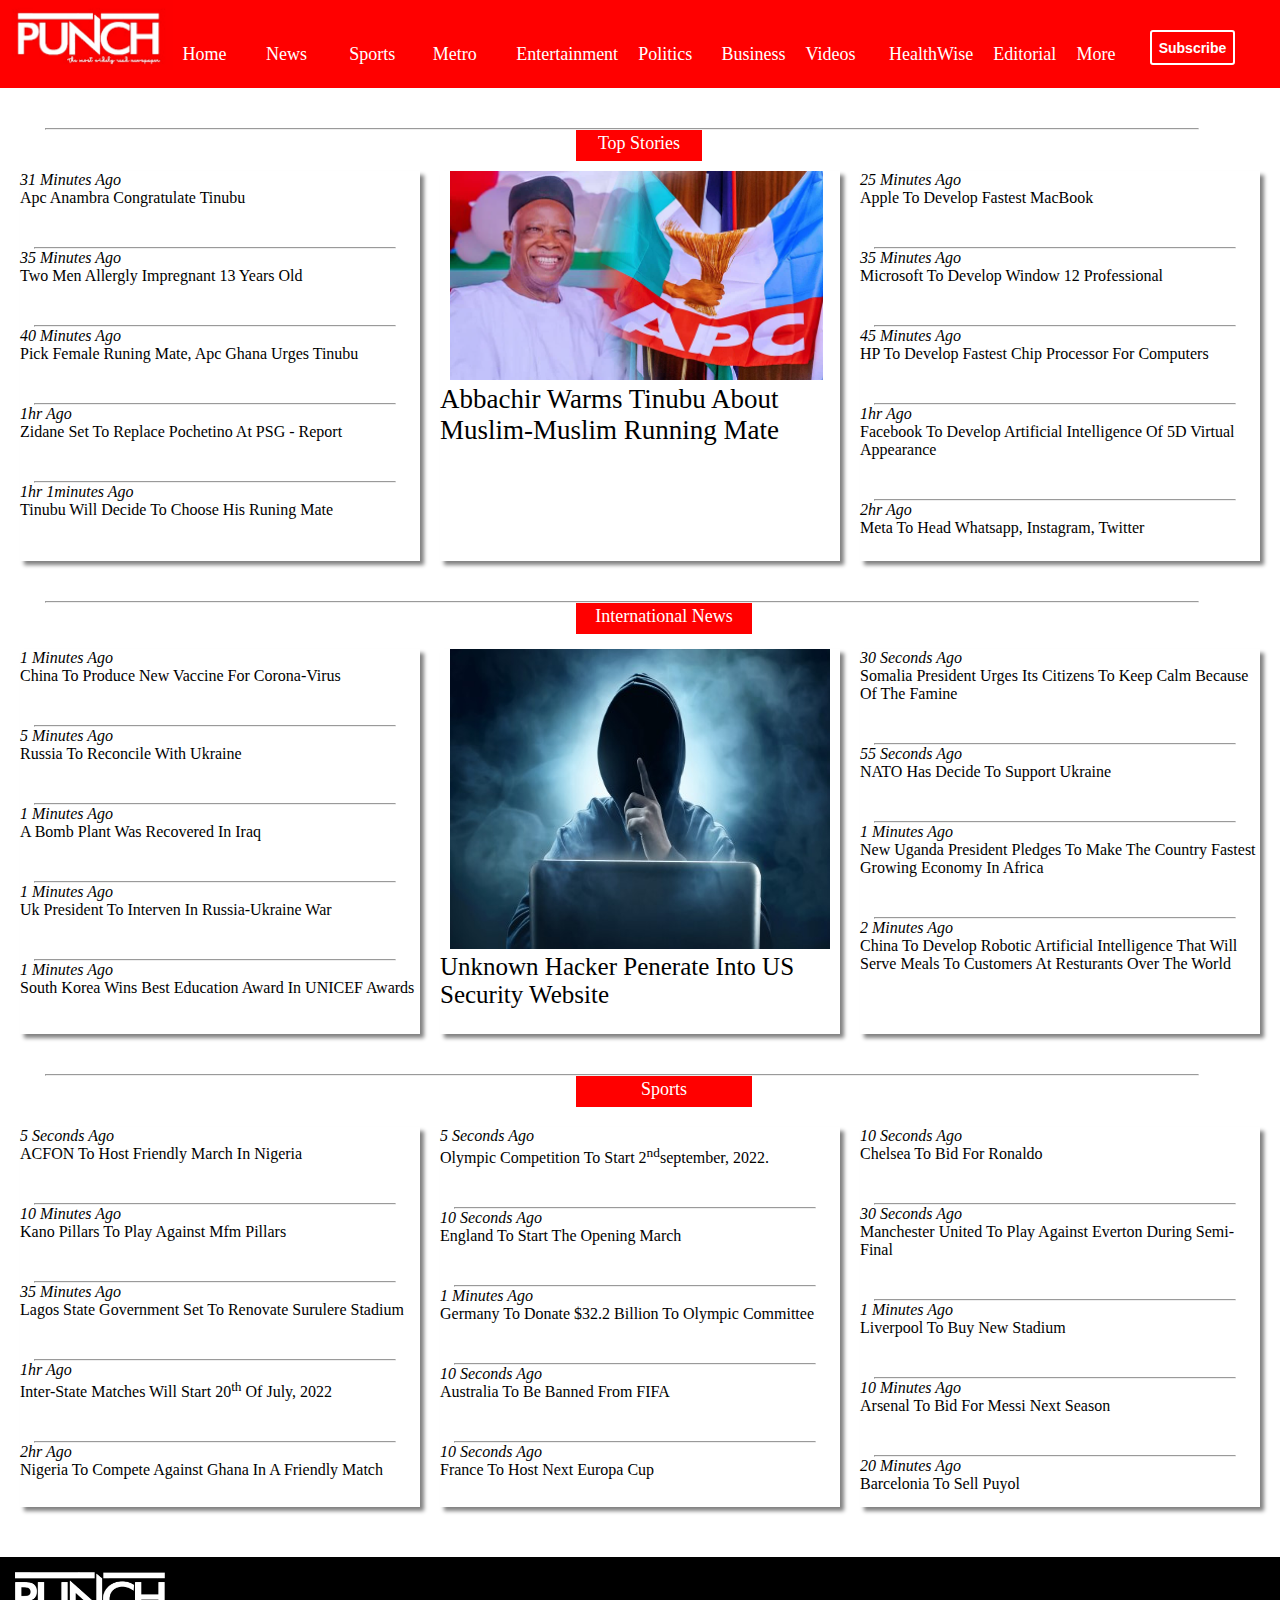
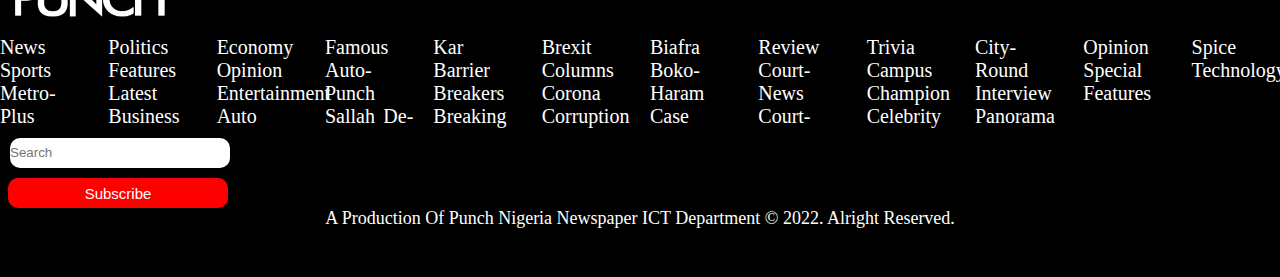
<file: index.html>
<!DOCTYPE html>
<html lang="en">
<head>
    <meta charset="UTF-8">
    <meta http-equiv="X-UA-Compatible" content="IE=edge">
    <meta name="viewport" content="width=device-width, initial-scale=1.0">
    <meta name="description" content="welcome to best Nigeria best online news platform">
    <meta http-equiv="Content-Type" content="text/html;charset=UTF-8">
    <meta http-equiv="X-UA-Compatible" content="ie=edge">
    <meta name="keywords" content="html, css, javascript">
    <link rel="icon" href="punchng_icon.png">
    <link rel="stylesheet" href="style.css">
    <title>Punch Newspaper</title>
</head>
<body>
    <div class="main-menu">
        <div class="Sub-menu">
            <img src="punchng.png" height="70px" alt="punchng_icon">
            <a href="index.html">Home</a>
            <a href="News.html">News</a>
            <a href="sports.html">Sports</a>
            <a href="Metro.html">Metro</a>
            <a href="http://">Entertainment</a>
            <a href="http://">Politics</a>
            <a href="http://">Business</a>
            <a href="http://">Videos</a>
            <a href="http://">HealthWise</a>
            <a href="http://">Editorial</a>
            <a href="http://">More</a>
            <button class="button-one">Subscribe</button>
        </div>
    </div>
    <hr>
    <article class="top-stories">Top Stories</article>
    <div class="News-headlines">
        <div class="just-in">
            <em>31 minutes Ago</em>
            <article class="just-in-one">Apc Anambra Congratulate Tinubu </article>
            <hr>
            <em>35 minutes Ago</em>
            <article class="just-in-two">Two men allergly impregnant 13 years old</article>
            <hr>
            <em>40 minutes Ago</em>
            <article class="just-in-three">Pick female runing mate, Apc Ghana urges Tinubu </article>
            <hr>
            <em>1hr Ago</em>
            <article class="just-in-four">Zidane set to replace pochetino at PSG - Report</article>
            <hr>
            <em>1hr 1minutes Ago</em>
            <article class="just-in-five">Tinubu will decide to choose his runing mate</article>

        </div>
        <div class="Politics">
            <img class="Abbachir" src="punch template.png" alt="Abbachir warms">
            <article class="politics-one">Abbachir warms Tinubu About Muslim-Muslim running mate</article>
        </div>
        <div class="Special">
            <em>25 Minutes Ago</em>
            <article class="special-one">Apple to develop fastest MacBook</article>
            <hr>
            <em>35 Minutes Ago</em>
            <article class="special-two">Microsoft to develop Window 12 Professional</article>
            <hr>
            <em>45 Minutes Ago</em>
            <article class="special-three">HP to develop fastest chip processor for computers</article>
            <hr>
            <em>1hr Ago</em>
            <article class="special-four">Facebook to develop artificial intelligence of 5D virtual appearance </article>
            <hr>
            <em>2hr Ago</em>
            <article class="special-five">Meta to head whatsapp, instagram, twitter</article>
        </div>
    </div>
    <hr>
    <article class="intern-heading">International News</article>
    <div class="international-news">
        <div class="intern-one">
            <em>1 Minutes Ago</em>
            <Article class="intern-one-one">China to produce new vaccine for corona-virus</Article>
            <hr>
            <em>5 Minutes Ago</em>
            <Article class="intern-one-two">Russia to reconcile with ukraine</Article>
            <hr>
            <em>1 Minutes Ago</em>
            <Article class="intern-one-three">A Bomb plant was recovered in Iraq</Article>
            <hr>
            <em>1 Minutes Ago</em>
            <Article class="intern-one-four">Uk president to interven in russia-ukraine war</Article>
            <hr>
            <em>1 Minutes Ago</em>
            <Article class="intern-one-five">South korea wins best education award in UNICEF Awards</Article>
        </div>
        <div class="intern-two">
            <img src="hacker.jpeg" class="hacker" width="380px" height="300px" alt="hacker">
            <article class="intern-two-one">Unknown Hacker penerate into US Security Website</article>
        </div>
        <div class="intern-three">
            <em>30 seconds Ago</em>
            <article class="intern-three-one">Somalia president urges its citizens to keep calm because of the famine</article>
            <hr>
            <em>55 seconds Ago</em>
            <article class="intern-three-two">NATO has decide to support ukraine</article>
            <hr>
            <em>1 Minutes Ago</em>
            <article class="intern-three-three">New uganda president pledges to make the country fastest growing economy in africa</article>
            <hr>
            <em>2 Minutes Ago</em>
            <article class="intern-three-four">China to develop robotic artificial intelligence that will serve meals to customers at resturants over the world</article>
        </div>
    </div>
    <hr>
    <article class="sport-heading">Sports</article>
    <div class="sports">
        <div class="local-sport">
            <em>5 seconds Ago</em>
            <article class="local-sport-one">ACFON to host friendly March in Nigeria</article>
            <hr>
            <em>10 Minutes Ago</em>
            <article class="local-sport-two">Kano pillars to play against mfm pillars</article>
            <hr>
            <em>35 Minutes Ago</em>
            <article class="local-sport-three">Lagos state government set to renovate surulere stadium</article>
            <hr>
            <em>1hr Ago</em>
            <article class="local-sport-four">inter-state matches will start 20<sup>th</sup> of july, 2022</article>
            <hr>
            <em>2hr Ago</em>
            <article class="local-sport-five">Nigeria to compete Against ghana in a friendly match</article>
        </div>
        <div class="olympic-sport">
            <em>5 seconds Ago</em>
            <article class="olympic-sport-one">olympic competition to start 2<sup>nd</sup>september, 2022.</article>
            <hr>
            <em>10 seconds Ago</em>
            <article class="olympic-sport-two">England to start the opening March</article>
            <hr>
            <em>1 Minutes Ago</em>
            <article class="olympic-sport-three">Germany to donate $32.2 billion to olympic committee</article>
            <hr>
            <em>10 seconds Ago</em>
            <article class="olympic-sport-four">Australia to be banned from FIFA</article>
            <hr>
            <em>10 seconds Ago</em>
            <article class="olympic-sport-five">france to host next europa cup</article>
        </div>
        <div class="international-sport">
            <em>10 seconds Ago</em>
            <article class="international-sport-one">Chelsea to bid for ronaldo</article>
            <hr>
            <em>30 seconds Ago</em>
            <article class="international-sport-two">Manchester united to play against Everton during semi-final</article>
            <hr>
            <em>1 Minutes Ago</em>
            <article class="international-sport-three">liverpool to buy new stadium</article>
            <hr>
            <em>10 Minutes Ago</em>
            <article class="international-sport-four">Arsenal to bid for Messi next season</article>
            <hr>
            <em>20 Minutes Ago</em>
            <article class="international-sport-five">Barcelonia to sell puyol</article>
        </div>
    </div>
    <footer>
        <img class="footer-image" src="logo-white.webp" width="150px" alt="logo of punch news paper">
        <article class="footer-article"></article>
        <p class="footer-links">
         News sports
         metro-plus
         politics
         features 
         latest 
         business
         economy 
         opinion 
         Entertainment 
         auto 
         famous 
         auto-punch 
         sallah
         de-kar 
         barrier 
         breakers 
         breaking 
         brexit 
         columns 
         corona 
         corruption 
         biafra 
         boko-haram 
         case 
         review 
         court-news
         court-trivia
         campus 
         champion 
         celebrity 
         city-round 
         interview 
         panorama 
         opinion 
         special 
         features 
         spice 
         technology 
        </p>
        <form action="" method="get">
            <input type="text" name="Search" list="Search" placeholder="Search" x-webkit-search>
            <datalist id="Search">
                <option>opinion</option>
                <option>Metro Plus</option>
                <option>Business</option>
                <option>economy</option>
                <option>case</option>
                <option>features</option>
                <option>champion</option>
                <option>celebrity</option>
                <option>interview</option>
            </datalist>
        </form>
        <button class="footer-button" type="submit">Subscribe</button>
        <p class="alright-reserved">A Production of punch nigeria Newspaper ICT department &copy; 2022. Alright Reserved.</p>
    </footer>

</body>
</html>
</file>
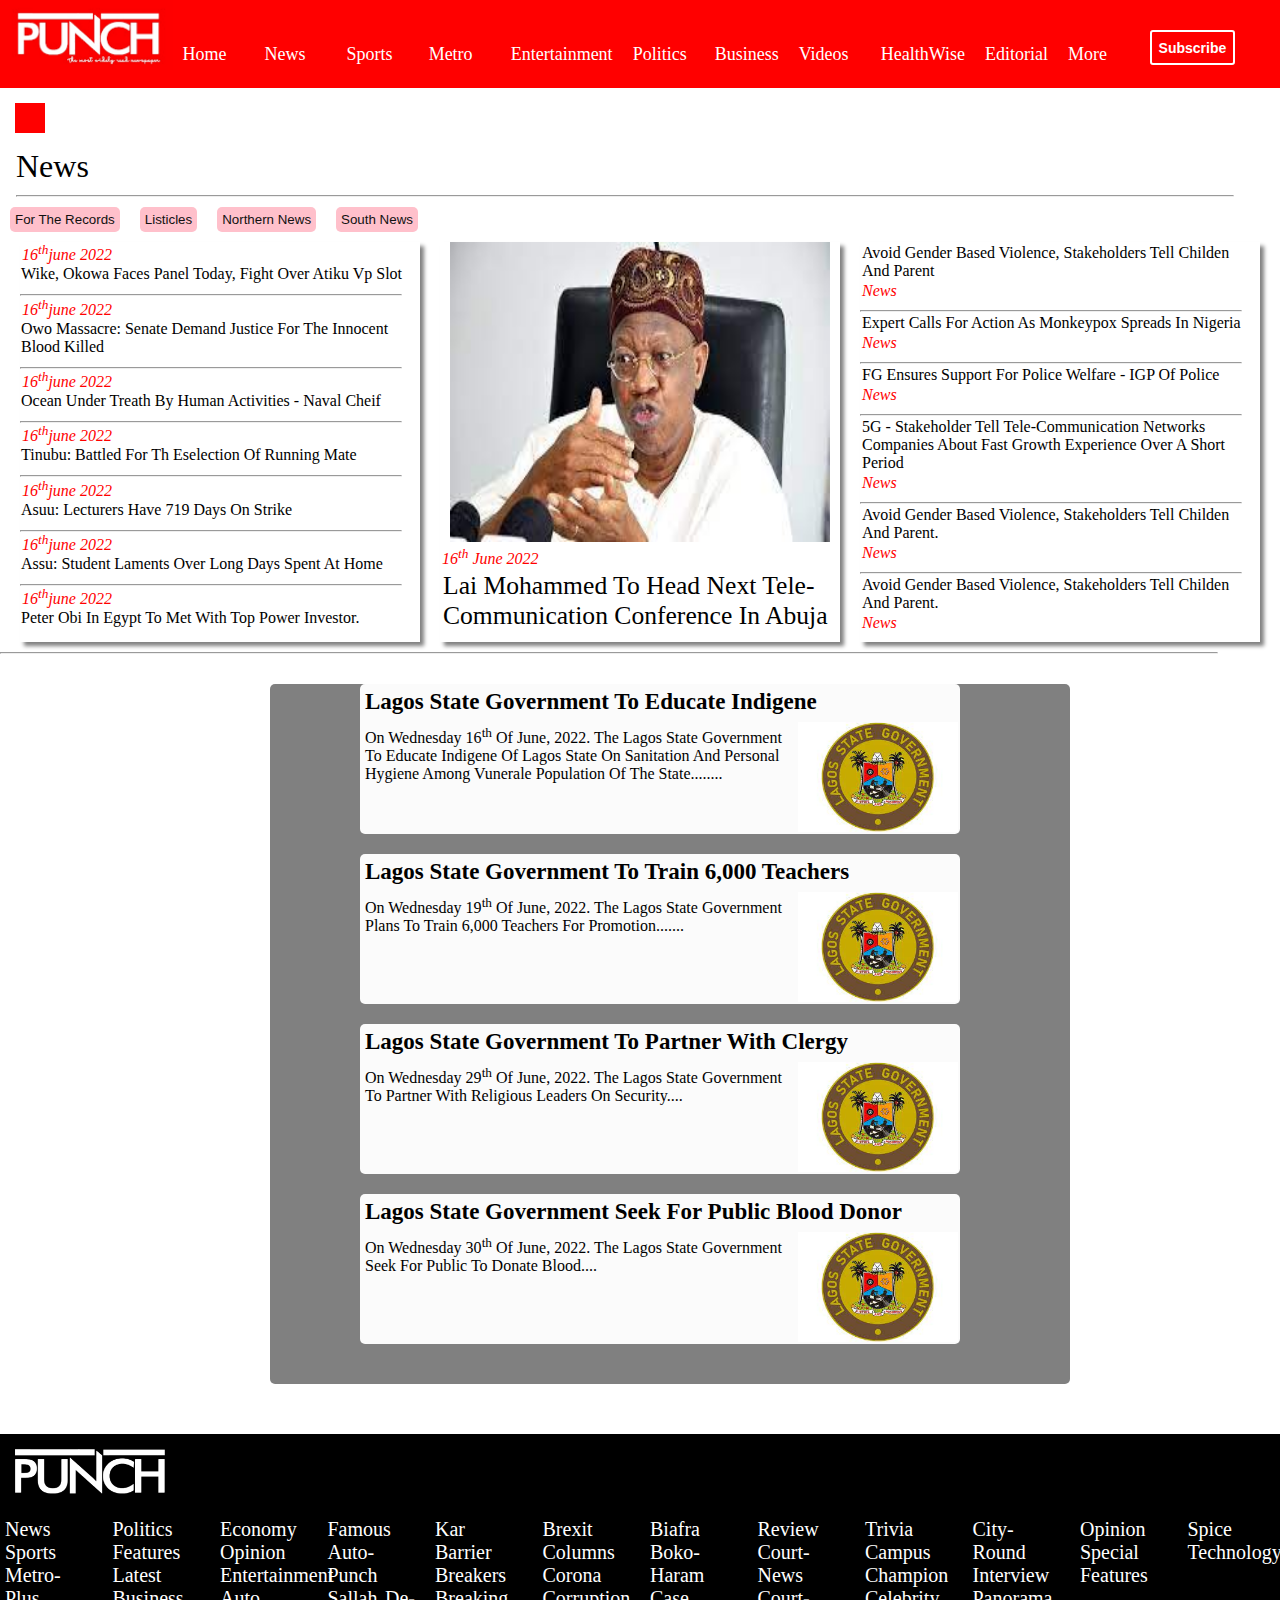
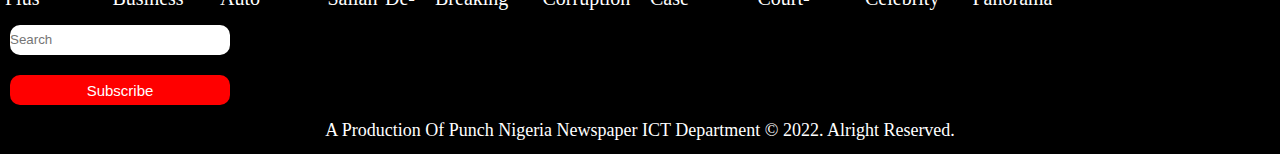
<file: News.html>
<!DOCTYPE html>
<html lang="en">
<head>
    <meta charset="UTF-8">
    <meta http-equiv="X-UA-Compatible" content="IE=edge">
    <meta name="viewport" content="width=device-width, initial-scale=1.0">
    <meta name="description" content="welcome to best Nigeria best online news platform">
    <meta http-equiv="Content-Type" content="text/html;charset=UTF-8">
    <meta http-equiv="X-UA-Compatible" content="ie=edge">
    <meta name="keywords" content="html, css, javascript">
    <link rel="icon" href="punchng_icon.png">
    <link rel="stylesheet" href="News.css">
    <title>Punch Newspaper</title>
</head>
<body>
    <div class="main-menu">
        <div class="Sub-menu">
            <img src="punchng.png" height="70px" alt="punchng_icon">
            <a href="index.html">Home</a>
            <a href="News.html">News</a>
            <a href="sports.html">Sports</a>
            <a href="Metro.html">Metro</a>
            <a href="http://">Entertainment</a>
            <a href="http://">Politics</a>
            <a href="http://">Business</a>
            <a href="http://">Videos</a>
            <a href="http://">HealthWise</a>
            <a href="http://">Editorial</a>
            <a href="http://">More</a>
            <button class="button-one">Subscribe</button>
        </div>
    </div>
    <span><div class="News-indicator"></div></span><span><Article class="News">News</Article></span><span><hr class="line-through"></span>
    <button type="submit">for the records</button><button type="submit">listicles</button><button type="submit">northern news</button><button type="submit">south news</button>
    <div class="main-news">
        <div class="sub-news-one">
            <em>16<sup>th</sup>june 2022</em>
            <article class="sub-news-one-one">wike, okowa faces panel today, fight over atiku vp slot</article>
            <hr>
            <em>16<sup>th</sup>june 2022</em>
            <article class="sub-news-one-one">owo massacre: senate demand justice for the innocent blood killed</article>
            <hr>
            <em>16<sup>th</sup>june 2022</em>
            <article class="sub-news-one-one">ocean under treath by human activities - naval cheif</article>
            <hr>
            <em>16<sup>th</sup>june 2022</em>
            <article class="sub-news-one-one">Tinubu: battled for th eselection of running mate</article>
            <hr>
            <em>16<sup>th</sup>june 2022</em>
            <article class="sub-news-one-one">Asuu: lecturers have 719 days on strike</article>
            <hr>
            <em>16<sup>th</sup>june 2022</em>
            <article class="sub-news-one-one">Assu: student laments over long days spent at Home</article>
            <hr>
            <em>16<sup>th</sup>june 2022</em>
            <article class="sub-news-one-one">Peter Obi in egypt to met with top power investor.</article>
        </div>
        <div class="sub-news-two">
            <img class="lai-mohammed" src="lai-mohammed.jpg" width="380px" height="300px" alt="picture of lai lai-mohammed">
            <em>16<sup>th</sup> june 2022</em>
            <article class="sub-news-two-one">Lai Mohammed to head Next Tele-Communication conference in abuja</article>
        </div>
        <div class="sub-news-three">
            <article class="sub-news-three-one">Avoid gender based violence, stakeholders tell childen and parent</article>
            <em>news</em>
            <hr>
            <article class="sub-news-three-one">expert calls for action as monkeypox spreads in Nigeria</article>
            <em>news</em>
            <hr>
            <article class="sub-news-three-one">FG ensures support for police welfare - IGP of police</article>
            <em>news</em>
            <hr>
            <article class="sub-news-three-one">5G - stakeholder tell Tele-Communication networks companies about fast growth experience over a short period</article>
            <em>news</em>
            <hr>
            <article class="sub-news-three-one">Avoid gender based violence, stakeholders tell childen and parent.</article>
            <em>news</em>
            <hr>
            <article class="sub-news-three-one">Avoid gender based violence, stakeholders tell childen and parent.</article>
            <em>news</em>
            
            
        </div>
    </div>
    <hr>
    <div class="special-news">
        <div class="special-one">
            <article class="news-heading">Lagos state government to educate indigene</article>
            <img class="lagos_logo" src="lagos_logo.jpg" width="160px" height="110px" alt="logo of lagos state">
            <p>On wednesday 16<sup>th</sup> of june, 2022. the lagos state government to educate indigene of lagos state on sanitation and personal hygiene among vunerale population of the state........</p>
        </div>
        <div class="special-one">
            <article class="news-heading">Lagos state government to train 6,000 teachers</article>
            <img class="lagos_logo" src="lagos_logo.jpg" width="160px" height="110px" alt="logo of lagos state">
            <p>On wednesday 19<sup>th</sup> of june, 2022. the lagos state government plans to train 6,000 teachers for promotion.......</p>
        
        </div>
        <div class="special-one">
            <article class="news-heading">Lagos state government to partner with clergy</article>
            <img class="lagos_logo" src="lagos_logo.jpg" width="160px" height="110px" alt="logo of lagos state">
            <p>On wednesday 29<sup>th</sup> of june, 2022. the lagos state government to partner with religious leaders on security....</p>
        
        </div>
        <div class="special-one">
            <article class="news-heading">Lagos state government seek for public blood donor</article>
            <img class="lagos_logo" src="lagos_logo.jpg" width="160px" height="110px" alt="logo of lagos state">
            <p>On wednesday 30<sup>th</sup> of june, 2022. the lagos state government seek for public to donate blood....</p>
        
        </div>
    
    </div>
    <footer>
        <img class="footer-image" src="logo-white.webp" width="150px" alt="logo of punch news paper">
        <article class="footer-article"></article>
        <p class="footer-links">
         News sports
         metro-plus
         politics
         features 
         latest 
         business
         economy 
         opinion 
         Entertainment 
         auto 
         famous 
         auto-punch 
         sallah
         de-kar 
         barrier 
         breakers 
         breaking 
         brexit 
         columns 
         corona 
         corruption 
         biafra 
         boko-haram 
         case 
         review 
         court-news
         court-trivia
         campus 
         champion 
         celebrity 
         city-round 
         interview 
         panorama 
         opinion 
         special 
         features 
         spice 
         technology 
        </p>
        <form action="" method="get">
            <input type="text" name="Search" list="Search" placeholder="Search" x-webkit-search>
            <datalist id="Search">
                <option>opinion</option>
                <option>Metro Plus</option>
                <option>Business</option>
                <option>economy</option>
                <option>case</option>
                <option>features</option>
                <option>champion</option>
                <option>celebrity</option>
                <option>interview</option>
            </datalist>
        </form>
        <button class="footer-button" type="submit">Subscribe</button>
        <p class="alright-reserved">A Production of punch nigeria Newspaper ICT department &copy; 2022. Alright Reserved.</p>
    </footer>
</body>
</html>
</file>
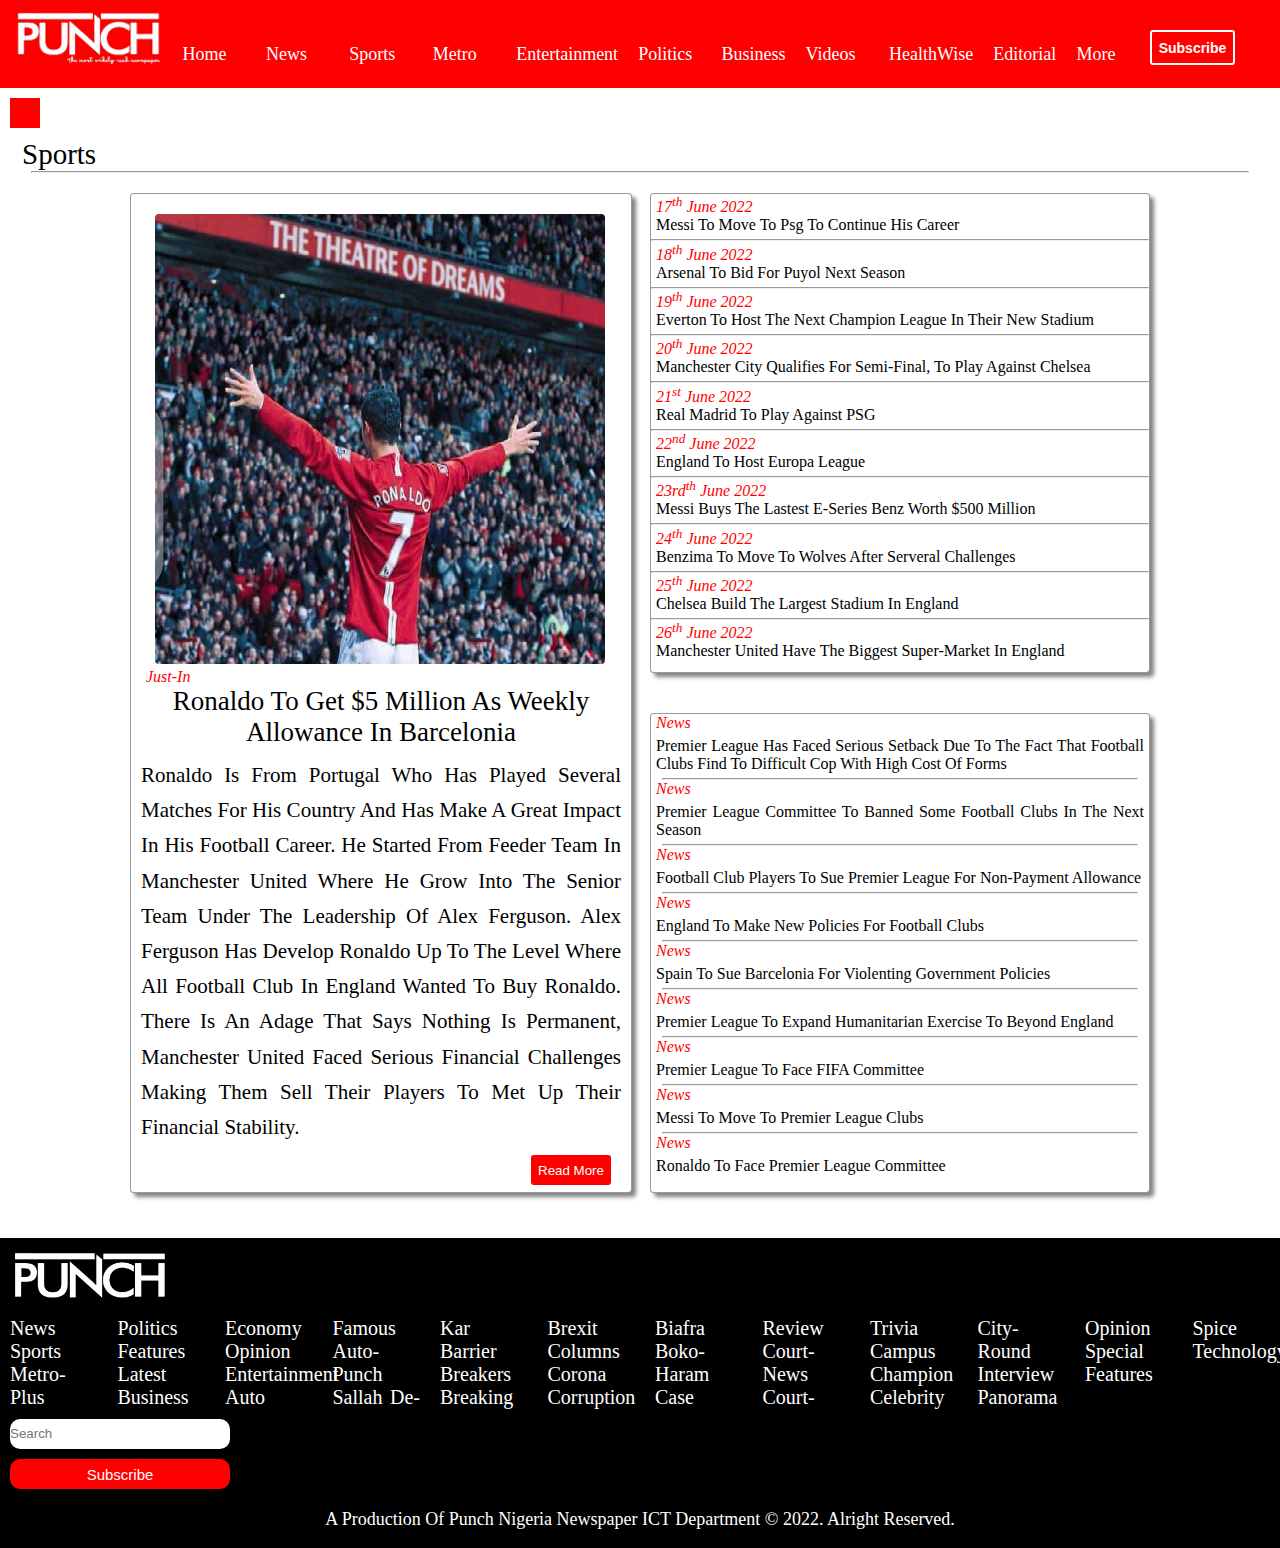
<file: sports.html>
<!DOCTYPE html>
<html lang="en">
<head>
    <meta charset="UTF-8">
    <meta http-equiv="X-UA-Compatible" content="IE=edge">
    <meta name="viewport" content="width=device-width, initial-scale=1.0">
    <meta name="description" content="welcome to best Nigeria best online news platform">
    <meta http-equiv="Content-Type" content="text/html;charset=UTF-8">
    <meta http-equiv="X-UA-Compatible" content="ie=edge">
    <meta name="keywords" content="html, css, javascript">
    <link rel="icon" href="punchng_icon.png">
    <link rel="stylesheet" href="sports.css">
    <title>Punch Newspaper</title>
</head>
<body>
    <div class="main-menu">
        <div class="Sub-menu">
            <img src="punchng.png" height="70px" alt="punchng_icon">
            <a href="index.html">Home</a>
            <a href="News.html">News</a>
            <a href="sports.html">Sports</a>
            <a href="Metro.html">Metro</a>
            <a href="http://">Entertainment</a>
            <a href="http://">Politics</a>
            <a href="http://">Business</a>
            <a href="http://">Videos</a>
            <a href="http://">HealthWise</a>
            <a href="http://">Editorial</a>
            <a href="http://">More</a>
            <button class="button-one">Subscribe</button>
        </div>
    </div>
    <div class="red-box"></div>
    <article class="sports-headline">Sports</article>
    <hr class="headline-rule">
    <div class="sports-menu">
        <div class="europa">
            <em>17<sup>th</sup> june 2022</em>
            <article class="europa-one">Messi to move to psg to continue his career</article>
            <hr class="europa-rule">
            <em>18<sup>th</sup> june 2022</em>
            <article class="europa-one">Arsenal to bid for puyol next season</article>
            <hr class="europa-rule">
            <em>19<sup>th</sup> june 2022</em>
            <article class="europa-one">Everton to host the next champion league in their new stadium</article>
            <hr class="europa-rule">
            <em>20<sup>th</sup> june 2022</em>
            <article class="europa-one">manchester city qualifies for semi-final, to play against Chelsea</article>
            <hr class="europa-rule">
            <em>21<sup>st</sup> june 2022</em>
            <article class="europa-one">Real Madrid to play against PSG</article>
            <hr class="europa-rule">
            <em>22<sup>nd</sup> june 2022</em>
            <article class="europa-one">england to host europa league</article>
            <hr class="europa-rule">
            <em>23rd<sup>th</sup> june 2022</em>
            <article class="europa-one">Messi buys the lastest E-series benz worth $500 million </article>
            <hr class="europa-rule">
            <em>24<sup>th</sup> june 2022</em>
            <article class="europa-one">benzima to move to wolves after serveral challenges</article>
            <hr class="europa-rule">
            <em>25<sup>th</sup> june 2022</em>
            <article class="europa-one">chelsea build the largest stadium in england</article>
            <hr class="europa-rule">
            <em>26<sup>th</sup> june 2022</em>
            <article class="europa-one">Manchester united have the biggest super-market in england</article>          
        </div>
        <div class="la-liga">
            <img class="ronaldo-pic" title="Picture of ronaldo" src="ronaldo.jpg" width="450px" height="450px" alt="picture of ronaldo">
            <em class="just-in">just-In</em>
            <article class="la-liga-heading">ronaldo to get $5 Million as weekly allowance in barcelonia</article>
            <article class="la-liga-content">
                Ronaldo is from portugal who has played several matches for his country 
                and has make a great impact in his football career. he started from feeder team in manchester united where 
                he grow into the senior team under the leadership of alex ferguson. alex ferguson has develop ronaldo up to the 
                level where all football club in england wanted to buy ronaldo.
                there is an adage that says nothing is permanent, manchester united faced serious financial challenges
                making them sell their players to met up their financial stability. 
            </article>
            <button class="la-liga-content-button" type="submit">Read More</button>
        </div>
        <div class="premier-league">
            <em>News</em>
            <article class="premier-league-content">premier league has faced serious setback due to the fact that football clubs find to difficult cop with high cost of forms</article>
            <hr class="premier-league-rule">
            <em>News</em>
            <article class="premier-league-content">premier league committee to banned some football clubs in the next season</article>
            <hr class="premier-league-rule">
            <em>News</em>
            <article class="premier-league-content">football club players to sue premier league for non-payment allowance</article>
            <hr class="premier-league-rule">
            <em>News</em>
            <article class="premier-league-content">england to make new policies for football clubs</article>
            <hr class="premier-league-rule">
            <em>News</em>
            <article class="premier-league-content">spain to sue barcelonia for violenting government policies</article>
            <hr class="premier-league-rule">
            <em>News</em>
            <article class="premier-league-content">premier league to expand humanitarian exercise to beyond england</article>
            <hr class="premier-league-rule">
            <em>News</em>
            <article class="premier-league-content">premier league to face FIFA committee</article>
            <hr class="premier-league-rule">
            <em>News</em>
            <article class="premier-league-content">Messi to move to premier league clubs</article>
            <hr class="premier-league-rule">
            <em>News</em>
            <article class="premier-league-content">ronaldo to face premier league committee</article>
        </div>
        <div class="champion-league"></div>
    </div>
    <footer>
        <img class="footer-image" src="logo-white.webp" width="150px" alt="logo of punch news paper">
        <article class="footer-article"></article>
        <p class="footer-links">
         News sports
         metro-plus
         politics
         features 
         latest 
         business
         economy 
         opinion 
         Entertainment 
         auto 
         famous 
         auto-punch 
         sallah
         de-kar 
         barrier 
         breakers 
         breaking 
         brexit 
         columns 
         corona 
         corruption 
         biafra 
         boko-haram 
         case 
         review 
         court-news
         court-trivia
         campus 
         champion 
         celebrity 
         city-round 
         interview 
         panorama 
         opinion 
         special 
         features 
         spice 
         technology 
        </p>
        <form action="" method="get">
            <input type="text" name="Search" list="Search" placeholder="Search" x-webkit-search>
            <datalist id="Search">
                <option>opinion</option>
                <option>Metro Plus</option>
                <option>Business</option>
                <option>economy</option>
                <option>case</option>
                <option>features</option>
                <option>champion</option>
                <option>celebrity</option>
                <option>interview</option>
            </datalist>
        </form>
        <button class="footer-button" type="submit">Subscribe</button>
        <p class="alright-reserved">A Production of punch nigeria Newspaper ICT department &copy; 2022. Alright Reserved.</p>
    </footer>
    
</body>
</html>
</file>
<file: style.css>
*{
    scroll-behavior: smooth;
    text-transform: capitalize;
    margin: 0px;
    padding: 0px;
}
.main-menu{
    position: relative;
    width: 100%;
    height: 5.5rem;
    background-color: red;
}
.Sub-menu{
    position: relative;
    display: flex;
    
}
a{
    text-decoration: none;
    color: white;
    line-height: 5.5rem;
    flex: 0.1;
    font-size: 18px;
    margin: 10px;
    font-weight: 500;
}
a:hover{
    filter: brightness(0.7);
}
.button-one{
    height: 35px;
    width: 85px;
    margin-top: 30px;
    margin-right: 45px;
    border-radius: 3px;
    border: 2px solid white;
    background-color: red;
    color: white;
    font-size: 14px;
    font-weight: bold;
    padding: 5px;
    cursor: pointer;
}
.button-one:hover{
    background-color: red;
    transform: scale(1.2);
}
hr{
    margin-top: 40px;
    width: 90%;
    margin-left: 3.5%;
    background-color: rgba(17, 17, 17, 0.404);

}
.top-stories{
    width: 120px;
    height: 25px;
    margin-left: 45%;
    background-color:red;
    font-size: 18px;
    text-align: center;
    color: white;
    position: relative;
    padding: 3px;
    z-index: 1;
    
}
.News-headlines{
    display: grid;
    grid-template: repeat(1, 400px) / repeat(3, 400px);
    justify-content: center;
    align-content: center;
    gap: 20px ;
}
.just-in{
    background-color: white;
    margin-top: 10px;
    box-shadow: 4px 4px 4px grey;
    cursor: pointer;
}
.just-in:hover{
    filter: drop-shadow(4px 4px 4px grey);
}

.Politics{
    background-color: white;
    margin-top: 10px;
    box-shadow: 4px 4px 4px grey;
    cursor: pointer;
}
.Politics:hover{
    filter: drop-shadow(4px 4px 4px grey);
}

.Special{
    background-color: white;
    margin-top: 10px;
    box-shadow: 4px 4px 4px grey;
    cursor: pointer;
}
.Special:hover{
    filter: drop-shadow(4px 4px 4px grey);
}
.politics-one{
    font-size: 27px;
}
.international-news{
    display: grid;
    grid-template: repeat(1, 400px) / repeat(3, 400px);
    gap: 20px;
    justify-content: center;
    align-content: center;
}
.intern-heading{
    width: 170px;
    height: 25px;
    margin-left: 45%;
    background-color:red;
    font-size: 18px;
    text-align: center;
    color: white;
    position: relative;
    padding: 3px;
    z-index: 1;
}
.intern-one{
    background-color: white;
    margin-top: 15px;
    box-shadow: 4px 4px 4px grey;
    cursor: pointer;
}
.intern-one:hover{
    filter: drop-shadow( 4px 4px 4px grey);
}
.intern-two{
    background-color: white;
    margin-top: 15px;
    box-shadow: 4px 4px 4px grey;
    cursor: pointer;
}
.intern-two:hover{
    filter: drop-shadow(4px 4px 4px grey);
}

.intern-three{
    background-color: white;
    margin-top: 15px;
    box-shadow: 4px 4px 4px grey;
    cursor: pointer;
}
.intern-three:hover{
    filter: drop-shadow(4px 4px 4px grey);
}
.hacker{
    margin-left: 10px;
}
.intern-two-one{
    font-size: 25px;
}
.Abbachir{
    margin-left: 10px;
}
.sport-heading{
    width: 170px;
    height: 25px;
    margin-left: 45%;
    background-color:red;
    font-size: 18px;
    text-align: center;
    color: white;
    position: relative;
    padding: 3px;
    z-index: 1;
}
.sports{
    display: grid;
    grid-template: repeat(1, 400px) / repeat(3, 400px);
    gap: 20px;
    justify-content: center;
    align-content: center;
}
.local-sport{
    background-color: white;
    margin-top: 20px;
    box-shadow: 4px 4px 4px grey;
    cursor: pointer;
}
.local-sport:hover{
    filter: drop-shadow(4px 4px 4px grey);
}
.olympic-sport{
    background-color: white;
    margin-top: 20px;
    box-shadow: 4px 4px 4px grey;
    cursor: pointer;
}
.olympic-sport:hover{
    filter: drop-shadow(4px 4px 4px grey);
}
.international-sport{
    background-color: white;
    margin-top: 20px;
    box-shadow: 4px 4px 4px grey;
    cursor: pointer;
}
.international-sport:hover{
    filter: drop-shadow(4px 4px 4px grey);
}
footer{
    background-color: black;
    width: 100%;
    height: 320px;
    margin-top: 50px;
    color: white;
}
.footer-image{
    margin: 15px;
}
.footer-links{
    column-count: 12;
    color: white;
    font-size: 20px;
    text-align: justify;
}
input[type='text']{
    width: 220px;
    height: 30px;
    margin: 10px;
    border-radius: 10px;
    border: 0;
    cursor: pointer;
}
.footer-button{
    width: 220px;
    height: 30px;
    border-radius: 10px;
    border: 0;
    background-color: red;
    cursor: pointer;
    color: white;
    font-size: 15px;
    padding: 5px;
    margin-left: 8px;
}
.footer-button:hover{
    transform: scale(1.1);
}
.alright-reserved{
    text-align: center;
    font-size: 18px;
    font-weight: 300;
}
</file>
<file: News.css>
*{
    scroll-behavior: smooth;
    text-transform: capitalize;
    margin: 0px;
    padding: 0px;
}
.main-menu{
    position: relative;
    width: 100%;
    height: 5.5rem;
    background-color: red;
}
.Sub-menu{
    position: relative;
    display: flex;
    
}
a{
    text-decoration: none;
    color: white;
    line-height: 5.5rem;
    flex: 0.1;
    font-size: 18px;
    margin: 10px;
    font-weight: 500;
}
a:hover{
    filter: brightness(0.7);
}
.button-one{
    height: 35px;
    width: 85px;
    margin-top: 30px;
    margin-right: 45px;
    border-radius: 3px;
    border: 2px solid white;
    background-color: red;
    color: white;
    font-size: 14px;
    font-weight: bold;
    padding: 5px;
    cursor: pointer;
}
.button-one:hover{
    background-color: red;
    transform: scale(1.2);
}
.News-indicator{
    width: 30px;
    height: 30px;
    background-color: red;
    margin: 15px;
}
.line-through{
    width: 95%;
    margin-left: 1rem;
}
.News{
    margin-left: 1rem;
    font-size: 2rem;
    font-weight: 200;
}
button{
    border-radius: 5px;
    margin: 10px;
    border: 0;
    background-color: pink;
    color: #111;
    padding: 5px;
}
button:focus{
    border: 1px solid dodgerblue;
    filter: drop-shadow(4px 4px 4px grey);
}
.main-news{
    display: grid;
    /* define a rule one row and three column */
    grid-template: repeat(1, 400px) / repeat(3, 400px);
    gap: 20px;
    justify-content: center;

}
.sub-news-one{
    background-color: white;
    box-shadow: 4px 4px 4px grey;

}
.sub-news-one:hover{
    filter: drop-shadow(4px 4px 4px grey);
}
.sub-news-two{
    background-color: white;
    box-shadow: 4px 4px 4px grey;

}
.sub-news-two:hover{
    filter: drop-shadow(4px 4px 4px grey);
}

.sub-news-three{
    background-color: white;
    box-shadow: 4px 4px 4px grey;
}

.sub-news-three:hover{
    filter: drop-shadow(4px 4px 4px grey);

}
em{
    color: red;
    padding: 2px;
}
hr{
    width: 95%;
    margin-top: 10px;
}
.lai-mohammed{
    margin-left: 10px;
}
.sub-news-two-one{
    font-size: 1.6rem;
    padding: 3px;
}
.sub-news-three-one{
    padding: 2px;
}
.sub-news-one-one{
    padding: 1px;
}
.special-news{
    background-color: grey;
    width: 800px;
    height: 700px;
    margin-left: 270px;
    margin-top: 30px;
    border-radius: 5px;

}
.special-one{
    width: 600px;
    height: 150px;
    background-color: rgba(255, 255, 255, 0.966);
    margin-top: 20px;
    margin-left: 90px;
    border-radius: 5px;
}
.news-heading{
    font-size: 23px;
    font-weight: bold;
    padding: 5px;
}
.lagos_logo{
    float: right;
    padding: 2px;
    margin-bottom: 10px;
}
p{
    padding: 5px;
}
footer{
    background-color: black;
    width: 100%;
    height: 320px;
    margin-top: 50px;
    color: white;
}
.footer-image{
    margin: 15px;
}
.footer-links{
    column-count: 12;
    color: white;
    font-size: 20px;
    text-align: justify;
}
input[type='text']{
    width: 220px;
    height: 30px;
    margin: 10px;
    border-radius: 10px;
    border: 0;
    cursor: pointer;
}
.footer-button{
    width: 220px;
    height: 30px;
    border-radius: 10px;
    border: 0;
    background-color: red;
    cursor: pointer;
    color: white;
    font-size: 15px;
    padding: 5px;
}
.footer-button:hover{
    transform: scale(1.1);
}
.alright-reserved{
    text-align: center;
    font-size: 18px;
    font-weight: 300;
}
</file>
<file: sports.css>
*{
    scroll-behavior: smooth;
    text-transform: capitalize;
    margin: 0px;
    padding: 0px;
}
.main-menu{
    position: relative;
    width: 100%;
    height: 5.5rem;
    background-color: red;
}
.Sub-menu{
    position: relative;
    display: flex;
    
}
a{
    text-decoration: none;
    color: white;
    line-height: 5.5rem;
    flex: 0.1;
    font-size: 18px;
    margin: 10px;
    font-weight: 500;
}
a:hover{
    filter: brightness(0.7);
}
.button-one{
    height: 35px;
    width: 85px;
    margin-top: 30px;
    margin-right: 45px;
    border-radius: 3px;
    border: 2px solid white;
    background-color: red;
    color: white;
    font-size: 14px;
    font-weight: bold;
    padding: 5px;
    cursor: pointer;
}
.button-one:hover{
    background-color: red;
    transform: scale(1.3);
}
.red-box{
    width: 30px;
    height: 30px;
    background-color: red;
    margin: 10px;
}
.sports-headline{
    font-size: 29px;
    margin-left: 22px;
    font-weight: 400;
}
.headline-rule{
    width: 95%;
    margin: auto;
}
.sports-menu{
    display: grid;
    grid-template: repeat(2, 500px) / repeat(2, 500px);
    gap: 20px;
    justify-content: center;
    align-content: center;

}
.europa{
    background-color: white;
    margin-top: 20px;
    box-shadow: 4px 4px 4px grey;
    border: 0.5px solid rgba(17, 17, 17, 0.418);
    border-radius: 4px;
    cursor: pointer;
}
.europa:hover{
    filter: drop-shadow(4px 4px 4px grey);
}
.la-liga{
    background-color: white;
    grid-row: 1 / -1;
    margin-right: 150px;
    margin-top: 20px;
    width: 500px;
    box-shadow: 4px 4px 4px grey;
    border: 0.5px solid rgba(17, 17, 17, 0.418);
    border-radius: 4px;
    cursor: pointer;
}
.la-liga:hover{
    filter: drop-shadow(4px 4px 4px grey);
}
.premier-league{
    background-color: white;
    margin-top: 20px;
    box-shadow: 4px 4px 4px grey;
    border: 0.5px solid rgba(17, 17, 17, 0.418);
    border-radius: 4px;
    cursor: pointer;
}
.premier-league:hover{
    filter: drop-shadow(4px 4px 4px grey);
}
.champion-league{
    background-color: white;
}
.ronaldo-pic{
    margin-left: 24px;
    margin-top: 20px;
    border-radius: 4px;
    cursor: pointer;
}
.la-liga-heading{
    font-size: 27px;
    font-weight: 500;
    text-align: center;
}
.la-liga-content{
    font-size: 21px;
    text-align: justify;
    padding: 10px;
    line-height: 2.2rem;
}
.just-in{
    color: red;
    margin-left: 10px;
}
.la-liga-content-button{
    width: 80px;
    height: 30px;
    background-color: red;
    color: white;
    border: 0;
    border-radius: 3px;
    padding: 7px;
    margin-left: 25rem;
    cursor: pointer;
}
.la-liga-content-button:hover{
    transform: scale(1.2);
}
em{
    color: red;
    padding: 5px;
}
.europa-rule{
    margin-top: 5px;
}
.europa-one{
    margin-left: 5px;
}
.premier-league-content{
    padding: 5px;
    text-align: justify;
}
.premier-league-rule{
    width: 95%;
    margin: auto;
}
footer{
    background-color: black;
    width: 100%;
    height: 310px;
    margin-top: 25px;
    color: white;
}
.footer-image{
    margin: 15px;
}
.footer-links{
    column-count: 12;
    color: white;
    font-size: 20px;
    text-align: justify;
    margin-left: 10px;
}
input[type='text']{
    width: 220px;
    height: 30px;
    margin: 10px;
    border-radius: 10px;
    border: 0;
    cursor: pointer;
}
.footer-button{
    width: 220px;
    height: 30px;
    border-radius: 10px;
    border: 0;
    background-color: red;
    cursor: pointer;
    color: white;
    font-size: 15px;
    padding: 5px;
    margin-left: 10px;
}
.footer-button:hover{
    transform: scale(1.1);
}
.alright-reserved{
    text-align: center;
    font-size: 18px;
    font-weight: 300;
    margin-top: 20px;
}
</file>
